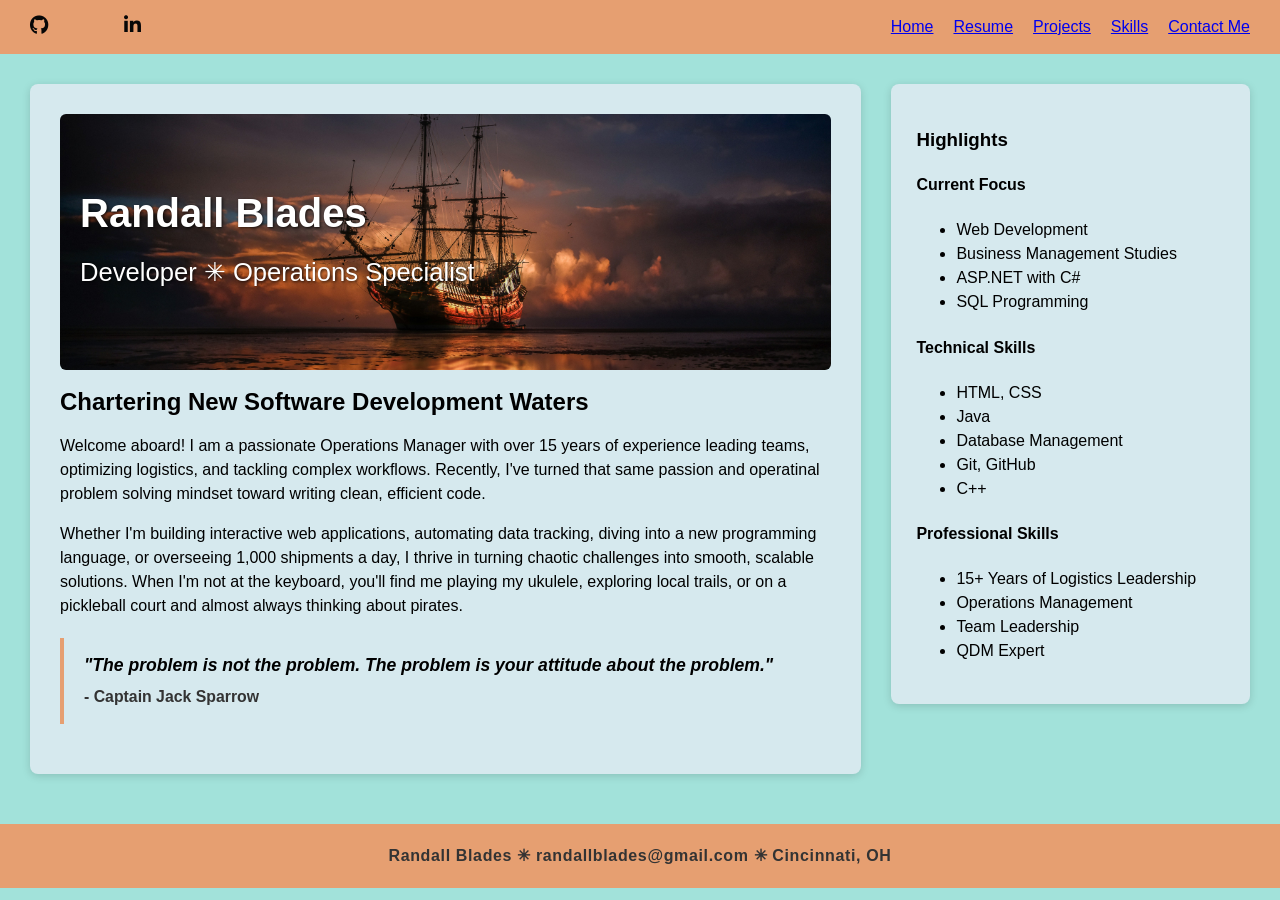
<file: index.html>
<!DOCTYPE html>
<html lang="en">
    
<head>
<!-- 
Sinclair Community College CIS-1350
Web Dev HTML & CSS
Final Project Online Resume

Randall Blades
Author: Randall Blades
Date: 23 June 2026

Filename: final_index.html

-->

<title>Randall Blades</title>
<meta charset="utf-8">
<meta name="viewport" content="width=device-width, initial-scale=1" />
<meta name="keywords" content="Randall Blades, developer, online resume, software developer"/>
<link href="final_base.css" rel = "stylesheet">
<link rel="stylesheet" href="https://cdnjs.cloudflare.com/ajax/libs/font-awesome/6.4.0/css/all.min.css">

<script src="https://cdn.counter.dev/script.js" data-id="20ab7ab4-aefc-4d06-8203-3d65b380d55f" data-utcoffset="-4"></script>
</head>
<body>

    <!-------------------->
    <!--Header with social media links and navigation menu-->
    <!-------------------->

    <header class="header">

        <!--Social Media Links-->
        <nav class="social-media">
            <ul>
                <li><a href="https://github.com/randallblades" target="_blank" class="icon-text"><i class="fab fa-github"></i><span>GitHub</span></a></li>
                <li><a href="https://www.linkedin.com/in/randall-blades/" target="_blank" class="icon-text"><i class="fab fa-linkedin-in"></i><span>LinkedIn</span></a></li>
                
            </ul>
        </nav><!--/.social-media-->

        <!--Navigation Menu-->
        <nav class="mainNav">
            <ul>
                <li><a href="index.html">Home</a></li>
                <li><a href="final_resume.html">Resume</a></li>
                <li><a href="final_projects.html">Projects</a></li>
                <li><a href="final_skills.html">Skills</a></li>
                <li><a href="final_contact.html">Contact Me</a></li>
            </ul>
        </nav><!--/.mainNav-->
    </header><!--/.header-->

    <!--------------------->
    <!--Main content of index page with a hero banner, quick bio, and sidebar highlights-->
    <!----------------------->

    <!--Main content of index page with a hero banner, quick bio, and sidebar highlights-->
    <div class="main-container">

        <!--Primary content area-->
    <main class="main-content">

        <!--Hero Banner-->
        <div class="heroBanner">
            <h1>Randall Blades</h1>
            <p>Developer &#10035 Operations Specialist</p>
            </div>  <!--/.heroBanner-->

       
    <!--Main section of index page with a quick bio-->
    <article class="bio">
        <h2>Chartering New Software Development Waters</h2>
        <p>Welcome aboard! I am a passionate Operations Manager with over 15 years of experience leading teams, optimizing logistics, and tackling complex workflows.  Recently, I've turned that same passion and operatinal problem solving mindset toward writing clean, efficient code.</p>
        <p>Whether I'm building interactive web applications, automating data tracking, diving into a new programming language, or overseeing 1,000 shipments a day, I thrive in turning chaotic challenges into smooth, scalable solutions.  When I'm not at the keyboard, you'll find me playing my ukulele, exploring local trails, or on a pickleball court and almost always thinking about pirates.</p>
    </article><!--/.bio-->
    <blockquote class="pritae-quote">
       <strong>"The problem is not the problem.  The problem is your attitude about the problem."</strong> 
        <cite> - Captain Jack Sparrow</cite>
    </blockquote>
    </main><!--/.main-content-->
    


    <!--Sidebar with highlights; Current Focus, Technical Skills, and Professional Skills-->
    <aside class="highlights">

        <h3>Highlights</h3>

        <!--Current Focus, Technical Skills, and Professional Skills-->
        <div class="highlight-item">
            <h4>Current Focus</h4>
            <ul>
                <li>Web Development</li>
                <li>Business Management Studies</li>
                <li>ASP.NET with C#</li>
                <li>SQL Programming</li>
            </ul>
        </div><!--/.highlight-item-->

        <!--Technical Skills-->
        <div class="highlight-item">
            <h4>Technical Skills</h4>
            <ul>
                <li>HTML, CSS</li>
                <li>Java</li>
                <li>Database Management</li>
                <li>Git, GitHub</li>
                <li>C++</li>
            </ul>
        </div><!--/.highlight-item-->

        <!--Professional Skills-->
        <div class="highlight-item">
            <h4>Professional Skills</h4>
            <ul>
                <li>15+ Years of Logistics Leadership</li>
                <li>Operations Management</li>
                <li>Team Leadership</li>
                <li>QDM Expert</li>
            </ul>
        </div><!--/.highlight-item-->
    </aside><!--/.highlights-->
    </div><!--/.main-container-->


    <!--------------------->
    <!--Footer with contact information-->
    <!--------------------->
    <footer>
        <div><b>Randall Blades &#10035; randallblades@gmail.com &#10035; Cincinnati, OH</b></div>
    </footer>

    
</body><!--/.body-->

</html><!--/.html-->
</file>
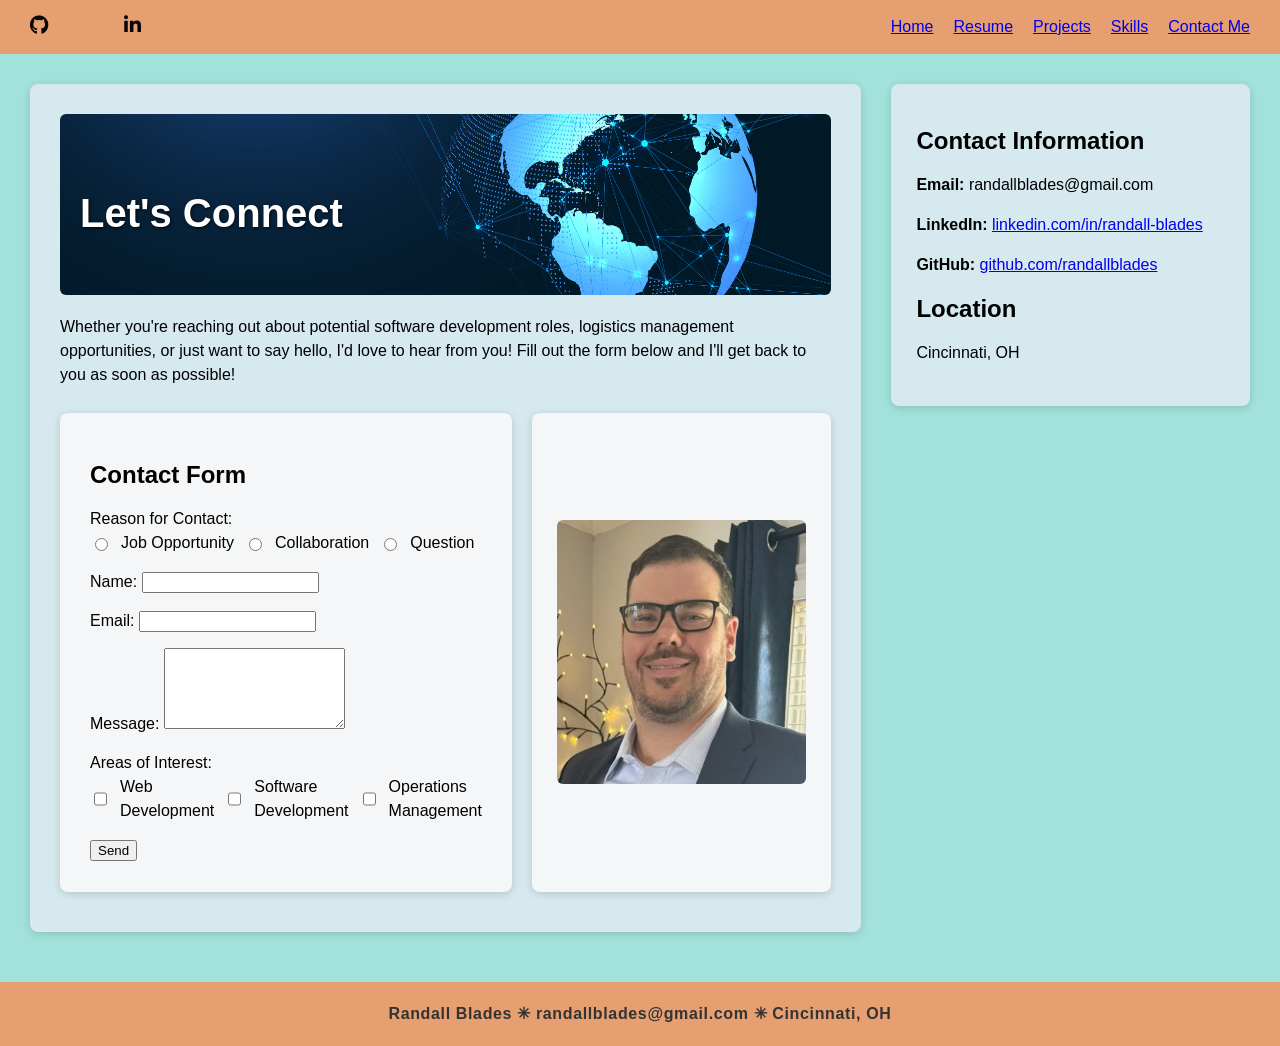
<file: final_contact.html>
<!DOCTYPE html>
<html lang="en">
<head>
<!-- 
Sinclair Community College CIS-1350
Web Dev HTML & CSS
Final Project Online Resume

Randall Blades
Author: Randall Blades
Date: 23 June 2026

Filename: final_contact.html
-->

<title>Randall Blades</title>
<meta charset="utf-8">
<meta name="viewport" content="width=device-width, initial-scale=1" />
<meta name="keywords" content="Randall Blades, developer, online resume, your next hire"/>
<link href="final_base.css" rel = "stylesheet">
<link rel="stylesheet" href="https://cdnjs.cloudflare.com/ajax/libs/font-awesome/6.4.0/css/all.min.css">
</head>

<body>

    <!-------------------->
    <!--Header with social media links and navigation menu-->
    <!-------------------->

      <header class="header">
        <!--Social Media Links-->
        <nav class="social-media">
            <ul>
                <li><a href="https://github.com/randallblades" target="_blank" class="icon-text"><i class="fab fa-github"></i><span>GitHub</span></a></li>
                <li><a href="https://www.linkedin.com/in/randall-blades/" target="_blank" class="icon-text"><i class="fab fa-linkedin-in"></i><span>LinkedIn</span></a></li>
                
            </ul>
        </nav><!--/.social-media-->

        <!--Navigation Menu-->
        <nav class="mainNav">
            <ul>
                <li><a href="index.html">Home</a></li>
                <li><a href="final_resume.html">Resume</a></li>
                <li><a href="final_projects.html">Projects</a></li>
                <li><a href="final_skills.html">Skills</a></li>
                <li><a href="final_contact.html">Contact Me</a></li>
            </ul>
        </nav><!--/.mainNav-->
    </header><!--/.header-->


    <!-------------------->
    <!--Main content of contact page with contact form and sidebar highlights-->
    <!-------------------->

    <!--Main content container-->
    <div class="main-container">
    <!--Primary content area-->
    <main class="main-content">
      
              <!--Hero Banner-->
        <div class="connect-banner">
            <h1>Let's Connect</h1>
            </div> <!--/.connect-banner-->

             <p>Whether you're reaching out about potential software development roles, logistics management opportunities, or just want to say hello, I'd love to hear from you!  Fill out the form below and I'll get back to you as soon as possible!</p>

        <!--Form and Image-->
        <div class="form-and-image">
        
    
        <!--Contact Form-->
        <section class="contact-form">
            <h2>Contact Form</h2>
        <form id="contact-form" action="mailto:randall.blades@sinclair.edu" method="post">

            
            
            <div class="form-group">
                
                <span class="radio-buttons">Reason for Contact:</span>
                <div class="radio-group">
                    <input type="radio" id="reason-job" name="reason" value="job" required>
                    <label for="reason-job">Job Opportunity</label>

            <input type="radio" id="reason-colab" name="reason" value="collaboration" required>
            <label for="reason-colab">Collaboration</label>

                    <input type="radio" id="reason-question" name="reason" value="question" required>
                    <label for="reason-question">Question</label>
                </div><!--/.radio-group-->
            </div><!--/.form-group-->



            <div class="form-group">
            <label for="name">Name:</label>
            <input type="text" id="name" name="name" required>
            </div><!--/.form-group-->

            <div class="form-group">
            <label for="email">Email:</label>
            <input type="email" id="email" name="email" required>
            </div><!--/.form-group-->

            <div class="form-group">
            <label for="message">Message:</label>
            <textarea id="message" name="message" rows="5" required></textarea>
            </div><!--/.form-group-->

            <div class="form-group">
            <span class="checkboxes">Areas of Interest:</span>
            <div class="checkbox-group">

            <input type="checkbox" id="web-dev" name="areas" value="web-dev">
            <label for="web-dev">Web Development</label>
            <input type="checkbox" id="software-dev" name="areas" value="software-dev">
            <label for="software-dev">Software Development</label>
            <input type="checkbox" id="operations-management" name="areas" value="operations-management">
            <label for="operations-management">Operations Management</label>
            </div><!--/.checkbox-group-->
            </div><!--/.form-group-->
            

            <button type="submit">Send</button>
            
        </form><!--/#contact-form-->
        </section><!--/.contact-form-->

        <div class="headshot-container">
                <img src="headshot.jpg" alt="Randall Blades Headshot" class="headshot-photo">
            </div><!--/.headshot-container-->
        </div><!--/.form-and-image-->
    </main><!--/.contact-main-->



        <!--Sidebar with contact information-->
        <aside class="contact-sidebar">

            <div class="contact-info">
                <h2>Contact Information</h2>
                <p><strong>Email:</strong> randallblades@gmail.com</p>
                <p><strong>LinkedIn:</strong> <a href="https://www.linkedin.com/in/randall-blades/" target="_blank">linkedin.com/in/randall-blades</a></p>
                <p><strong>GitHub:</strong> <a href="https://github.com/randallblades" target="_blank">github.com/randallblades</a></p>
            </div><!--/.contact-info-->

            <div class="contact-info">
                <h2>Location</h2>
                <p>Cincinnati, OH</p>
            </div><!--/.contact-info-->

       
            
        </aside><!--/.contact-sidebar-->

    </div><!--/.main-container-->


    <!--------------------->
    <!--Footer with contact information-->
    <!--------------------->
     <footer>
        <div><b>Randall Blades &#10035; randallblades@gmail.com &#10035; Cincinnati, OH</b></div>
    </footer>
</body>

</html>
</file>
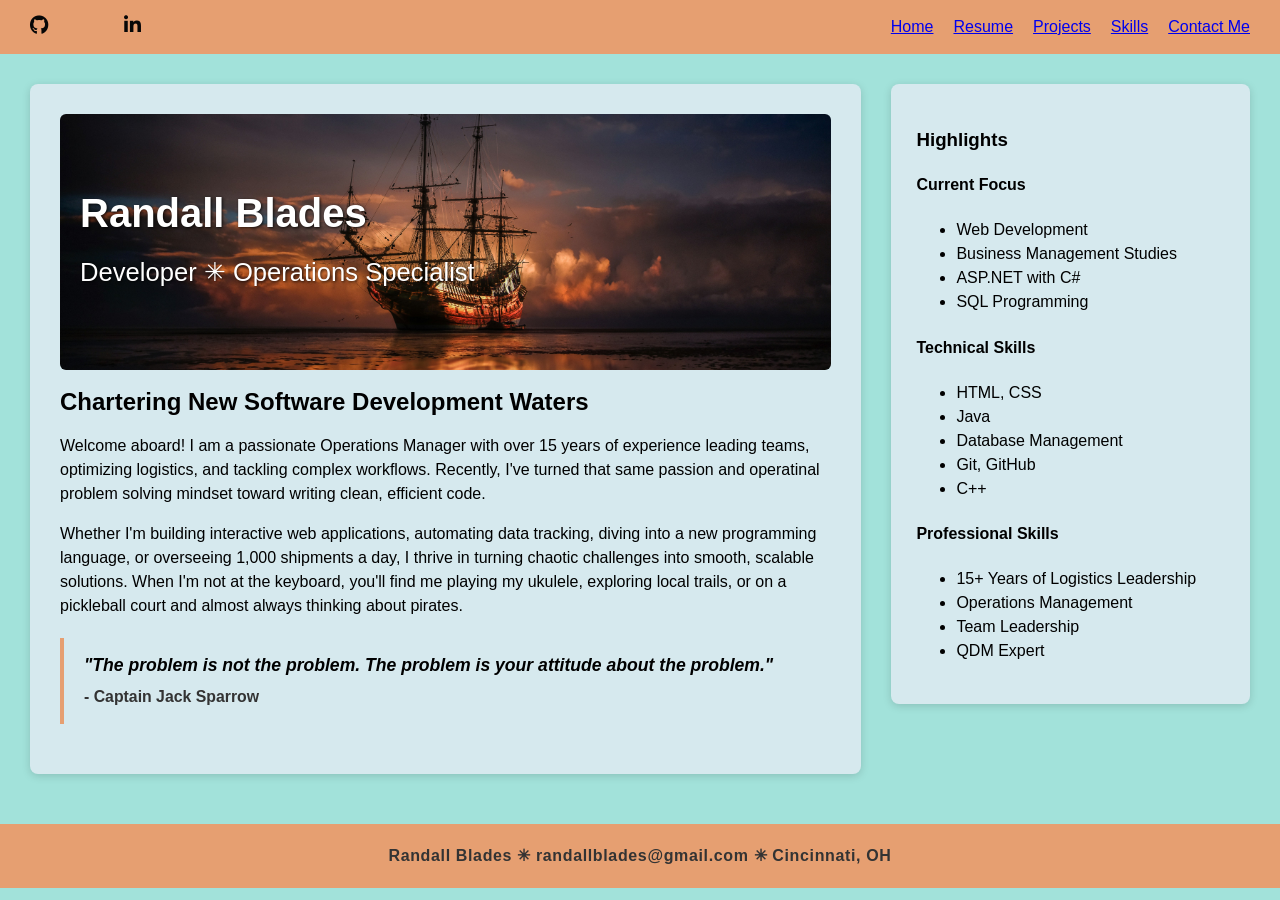
<file: final_index.html>
<!DOCTYPE html>
<html lang="en">
<head>
<!-- 
Sinclair Community College CIS-1350
Web Dev HTML & CSS
Final Project Online Resume

Randall Blades
Author: Randall Blades
Date: 23 June 2026

Filename: final_index.html

-->

<title>Randall Blades</title>
<meta charset="utf-8">
<meta name="viewport" content="width=device-width, initial-scale=1" />
<meta name="keywords" content="Randall Blades, developer, online resume, software developer"/>
<link href="final_base.css" rel = "stylesheet">
<link rel="stylesheet" href="https://cdnjs.cloudflare.com/ajax/libs/font-awesome/6.4.0/css/all.min.css">


</head>
<body>

    <!-------------------->
    <!--Header with social media links and navigation menu-->
    <!-------------------->

    <header class="header">

        <!--Social Media Links-->
        <nav class="social-media">
            <ul>
                <li><a href="https://github.com/randallblades" target="_blank" class="icon-text"><i class="fab fa-github"></i><span>GitHub</span></a></li>
                <li><a href="https://www.linkedin.com/in/randall-blades/" target="_blank" class="icon-text"><i class="fab fa-linkedin-in"></i><span>LinkedIn</span></a></li>
                
            </ul>
        </nav><!--/.social-media-->

        <!--Navigation Menu-->
        <nav class="mainNav">
            <ul>
                <li><a href="final_index.html">Home</a></li>
                <li><a href="final_resume.html">Resume</a></li>
                <li><a href="final_projects.html">Projects</a></li>
                <li><a href="final_skills.html">Skills</a></li>
                <li><a href="final_contact.html">Contact Me</a></li>
            </ul>
        </nav><!--/.mainNav-->
    </header><!--/.header-->

    <!--------------------->
    <!--Main content of index page with a hero banner, quick bio, and sidebar highlights-->
    <!----------------------->

    <!--Main content of index page with a hero banner, quick bio, and sidebar highlights-->
    <div class="main-container">

        <!--Primary content area-->
    <main class="main-content">

        <!--Hero Banner-->
        <div class="heroBanner">
            <h1>Randall Blades</h1>
            <p>Developer &#10035 Operations Specialist</p>
            </div>  <!--/.heroBanner-->

       
    <!--Main section of index page with a quick bio-->
    <article class="bio">
        <h2>Chartering New Software Development Waters</h2>
        <p>Welcome aboard! I am a passionate Operations Manager with over 15 years of experience leading teams, optimizing logistics, and tackling complex workflows.  Recently, I've turned that same passion and operatinal problem solving mindset toward writing clean, efficient code.</p>
        <p>Whether I'm building interactive web applications, automating data tracking, diving into a new programming language, or overseeing 1,000 shipments a day, I thrive in turning chaotic challenges into smooth, scalable solutions.  When I'm not at the keyboard, you'll find me playing my ukulele, exploring local trails, or on a pickleball court and almost always thinking about pirates.</p>
    </article><!--/.bio-->
    <blockquote class="pritae-quote">
       <strong>"The problem is not the problem.  The problem is your attitude about the problem."</strong> 
        <cite> - Captain Jack Sparrow</cite>
    </blockquote>
    </main><!--/.main-content-->
    


    <!--Sidebar with highlights; Current Focus, Technical Skills, and Professional Skills-->
    <aside class="highlights">

        <h3>Highlights</h3>

        <!--Current Focus, Technical Skills, and Professional Skills-->
        <div class="highlight-item">
            <h4>Current Focus</h4>
            <ul>
                <li>Web Development</li>
                <li>Business Management Studies</li>
                <li>ASP.NET with C#</li>
                <li>SQL Programming</li>
            </ul>
        </div><!--/.highlight-item-->

        <!--Technical Skills-->
        <div class="highlight-item">
            <h4>Technical Skills</h4>
            <ul>
                <li>HTML, CSS</li>
                <li>Java</li>
                <li>Database Management</li>
                <li>Git, GitHub</li>
                <li>C++</li>
            </ul>
        </div><!--/.highlight-item-->

        <!--Professional Skills-->
        <div class="highlight-item">
            <h4>Professional Skills</h4>
            <ul>
                <li>15+ Years of Logistics Leadership</li>
                <li>Operations Management</li>
                <li>Team Leadership</li>
                <li>QDM Expert</li>
            </ul>
        </div><!--/.highlight-item-->
    </aside><!--/.highlights-->
    </div><!--/.main-container-->


    <!--------------------->
    <!--Footer with contact information-->
    <!--------------------->
    <footer>
        <div><b>Randall Blades &#10035; randallblades@gmail.com &#10035; Cincinnati, OH</b></div>
    </footer>

    
</body><!--/.body-->

</html><!--/.html-->
</file>
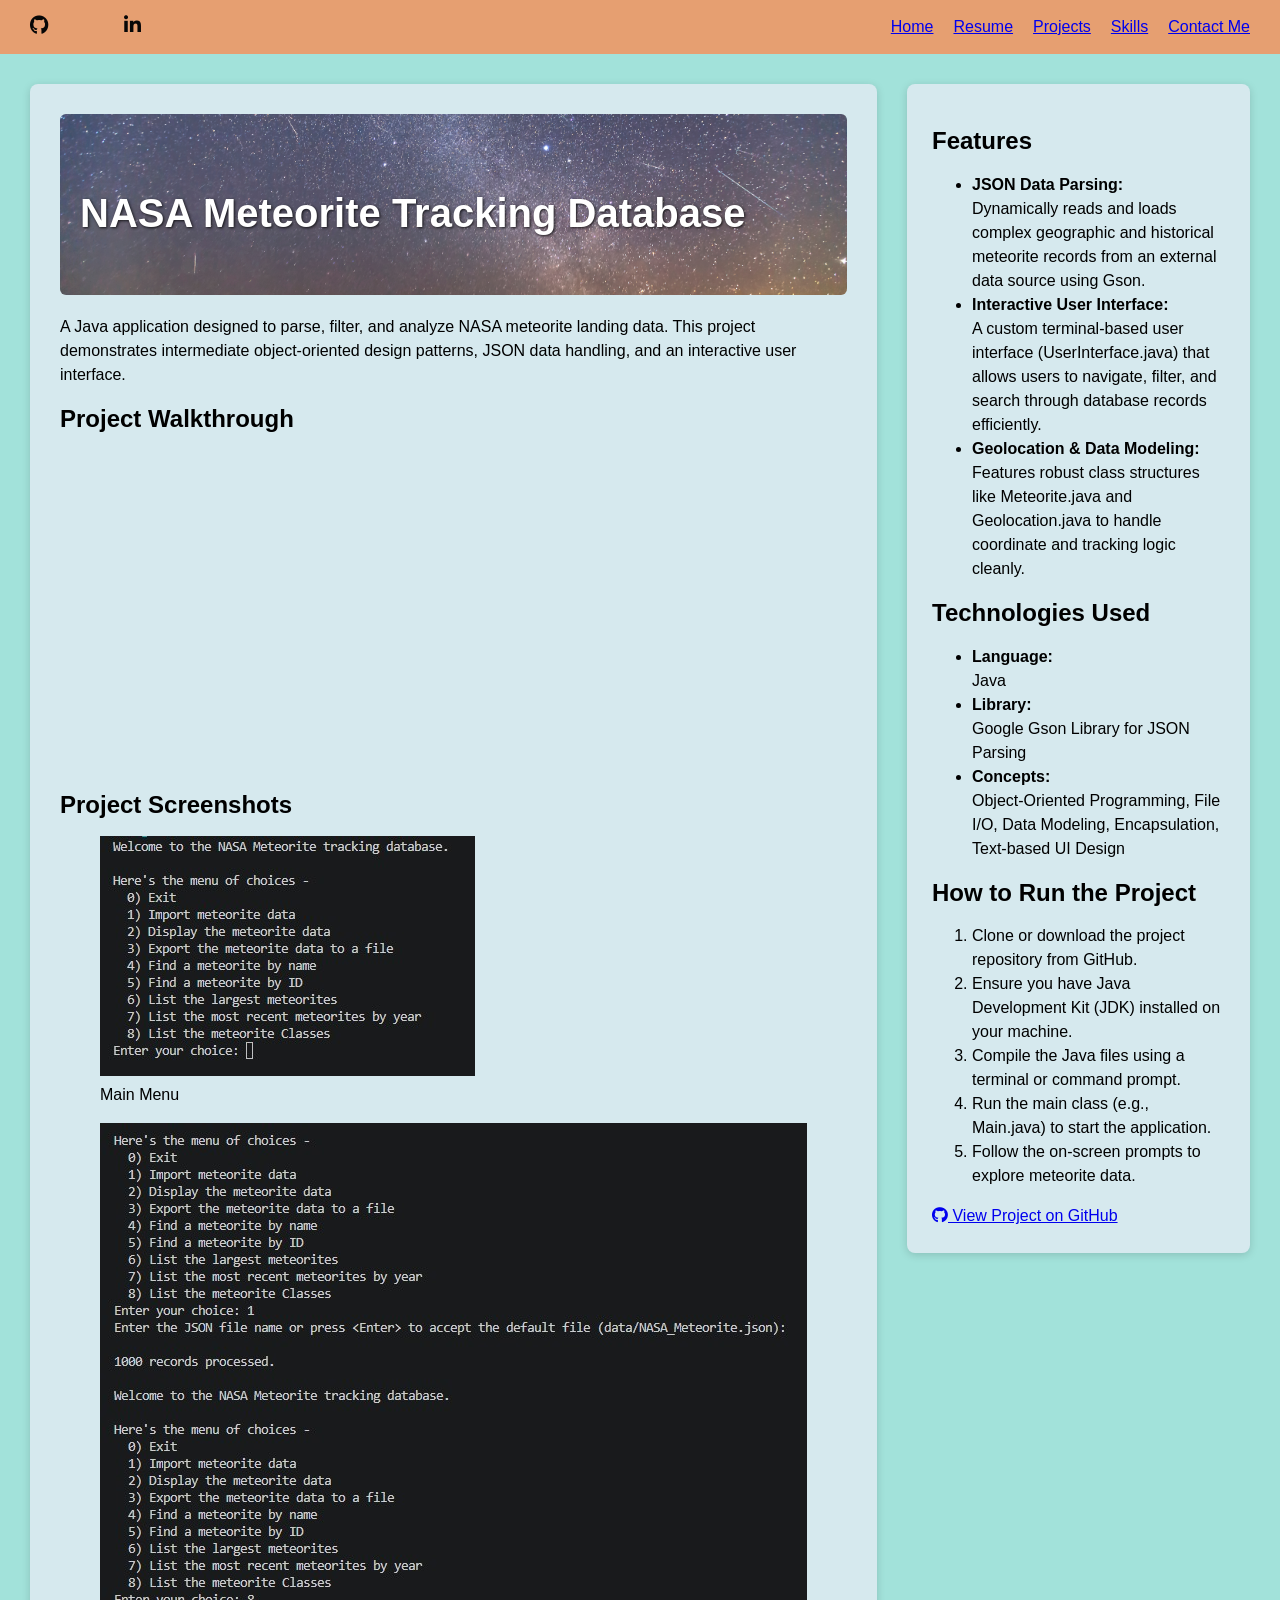
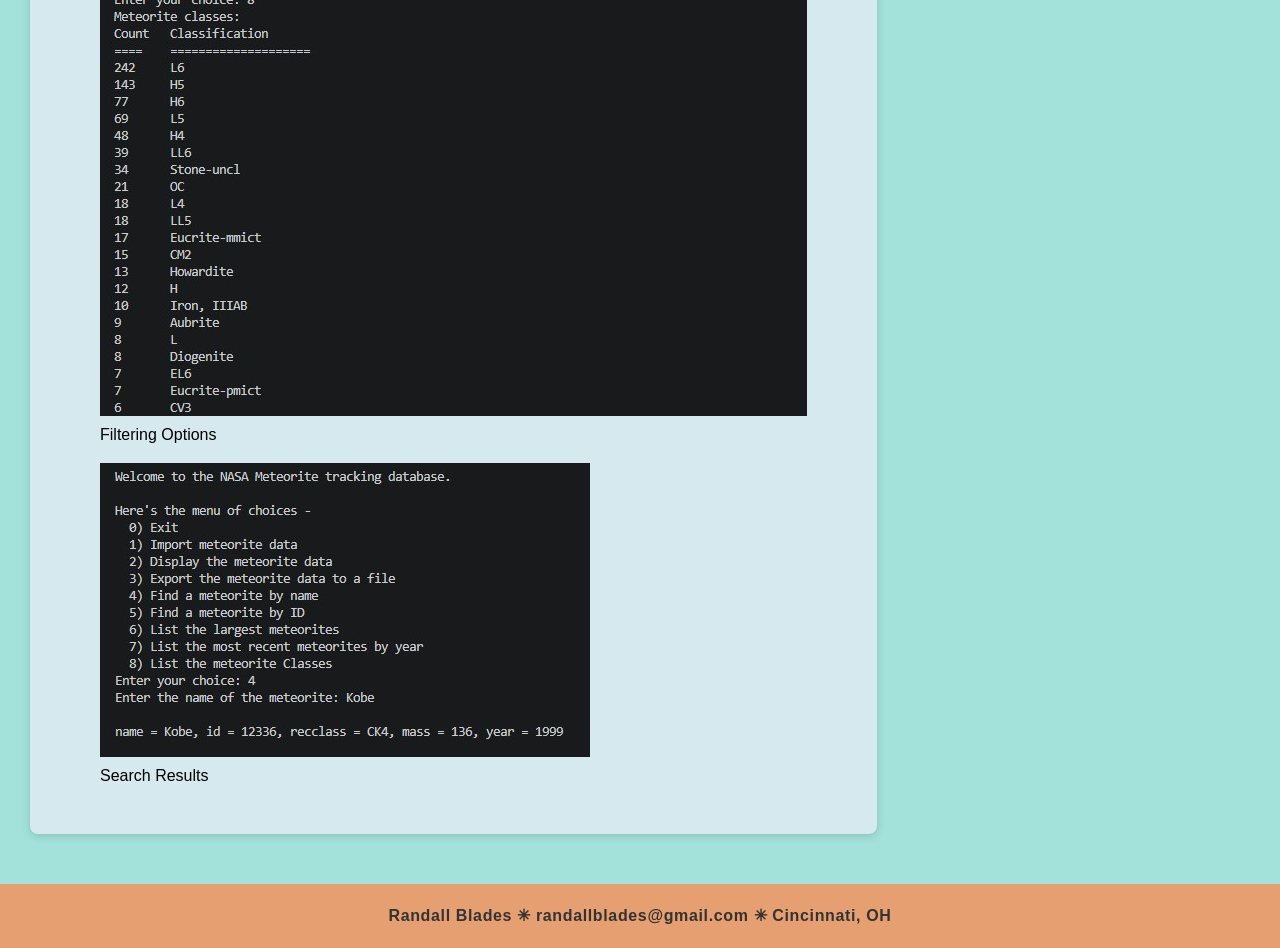
<file: final_projects.html>
<!DOCTYPE html>
<html lang="en">
<head>
<!-- 
Sinclair Community College CIS-1350
Web Dev HTML & CSS
Final Project Online Resume

Randall Blades
Author: Randall Blades
Date: 23 June 2026

Filename: final_projects.html
-->

<title>Randall Blades</title>
<meta charset="utf-8">
<meta name="viewport" content="width=device-width, initial-scale=1" />
<meta name="keywords" content="Randall Blades, developer, online resume, your next hire"/>
<link href="final_base.css" rel = "stylesheet">
<link rel="stylesheet" href="https://cdnjs.cloudflare.com/ajax/libs/font-awesome/6.4.0/css/all.min.css">
</head>

<body>


    <!-------------------->
    <!--Header with social media links and navigation menu-->
    <!-------------------->
      <header class="header">
        <!--Social Media Links-->
        <nav class="social-media">
            <ul>
                <li><a href="https://github.com/randallblades" target="_blank" class="icon-text"><i class="fab fa-github"></i><span>GitHub</span></a></li>
                <li><a href="https://www.linkedin.com/in/randall-blades/" target="_blank" class="icon-text"><i class="fab fa-linkedin-in"></i><span>LinkedIn</span></a></li>
                
            </ul>
        </nav><!--/.social-media-->

        <!--Navigation Menu-->
        <nav class="mainNav">
            <ul>
                <li><a href="index.html">Home</a></li>
                <li><a href="final_resume.html">Resume</a></li>
                <li><a href="final_projects.html">Projects</a></li>
                <li><a href="final_skills.html">Skills</a></li>
                <li><a href="final_contact.html">Contact Me</a></li>
            </ul>
        </nav><!--/.mainNav-->
    </header><!--/.header-->


    <!-------------------->
    <!--Main content of projects page with project walkthrough video, screenshots, and sidebar highlights-->
    <!-------------------->

        <!--Main content container-->
        <div class="projects-container">
            <!--Primary content area-->
            <main class="main-content">
            

        <!--Hero Banner-->
        <div class="project-banner">
            <h1>NASA Meteorite Tracking Database</h1>
            
            </div>  <!--/.project-banner-->

            <p>A Java application designed to parse, filter, and analyze NASA meteorite landing data. This project demonstrates intermediate object-oriented design patterns, JSON data handling, and an interactive user interface.</p>

    <!--Project Walkthrough Video-->
    <section class="project-video">
        <h2>Project Walkthrough</h2>
        <div class="walkthrough-video">
            <iframe width="560" height="315" src="https://www.youtube-nocookie.com/embed/_f3xzT-JPaY?si=2i_j37MN0UPrr6cQ" title="YouTube video player" frameborder="0" allow="accelerometer; autoplay; clipboard-write; encrypted-media; gyroscope; picture-in-picture; web-share" referrerpolicy="strict-origin-when-cross-origin" allowfullscreen></iframe>
        </div><!--/.walkthrough-video-->
        </section><!--/.project-video-->

        <!--Project Screenshots-->
        <section class="project-screenshots">
            <h2>Project Screenshots</h2>
            <!--Screenshot Gallery-->
            <div class="screenshot-gallery">
                <figure>
                    <img src="main-menu-nasa-project.jpg" alt="Screenshot of the main menu of the NASA Meteorite Tracking Database application">
                    <figcaption>Main Menu</figcaption>
                </figure>
                <figure>
                    <img src="filtering-options-nasa-project.jpg" alt="Screenshot of the filtering options in the NASA Meteorite Tracking Database application">
                    <figcaption>Filtering Options</figcaption>
                </figure>
                <figure>
                    <img src="search-results-nasa-project.jpg" alt="Screenshot of the search results in the NASA Meteorite Tracking Database application">
                    <figcaption>Search Results</figcaption>
                </figure>
            </div><!--/.screenshot-gallery-->
        </section><!--/.project-screenshots-->
            
</main><!--/.main-content-->

        <!--Project Sidebar-->
        <aside class="project-sidebar">
            <!--Project Information-->
            <div class="project-info">
                <h2>Features</h2>
            <!--Project Highlights-->
            <ul class="project-highlights">
                <li>
                <strong>JSON Data Parsing: </strong>
                <br>Dynamically reads and loads complex geographic and historical meteorite records from an external data source using Gson.
            </li>
                <li>
                <strong>Interactive User Interface: </strong>
                <br>A custom terminal-based user interface (UserInterface.java) that allows users to navigate, filter, and search through database records efficiently.
            </li>
                <li>
                <strong>Geolocation & Data Modeling: </strong>
                <br>Features robust class structures like Meteorite.java and Geolocation.java to handle coordinate and tracking logic cleanly.
            </li>
            </ul><!--/.project-highlights-->
            </div><!--/.project-info-->

            <!--Technologies Used-->
            <div class="project-info">
            <h2>Technologies Used</h2>
            <!--Project Highlights-->
            <ul class="project-highlights">
                <li><strong>Language:</strong><br> Java</li>
                <li><strong>Library:</strong><br> Google Gson Library for JSON Parsing</li>
                <li><strong>Concepts:</strong><br> Object-Oriented Programming, File I/O, Data Modeling, Encapsulation, Text-based UI Design</li>
            </ul><!--/.project-highlights-->
            </div><!--/.project-info-->

            <!--How to Run the Project-->
            <div class="project-info">
                <!--Instructions for Running the Project-->
            <h2>How to Run the Project</h2>
            <ol class="project-instructions">
                <li>Clone or download the project repository from GitHub.</li>
                <li>Ensure you have Java Development Kit (JDK) installed on your machine.</li>
                <li>Compile the Java files using a terminal or command prompt.</li>
                <li>Run the main class (e.g., Main.java) to start the application.</li>
                <li>Follow the on-screen prompts to explore meteorite data.</li>
            </ol><!--/.project-instructions-->
            </div><!--/.project-info-->

            <!--GitHub Repository Link-->
            <div class="github-repo-link">
                <a href="https://github.com/randallblades/Java_2_Final_Meteorites/tree/main" target="_blank" class="btn-github">
                    <i class="fab fa-github"></i> View Project on GitHub
                </a>
            </div><!--/.github-repo-link-->
        </aside><!--/.project-sidebar-->
        </div><!--/.projects-container-->



    <!--------------------->
    <!--Footer with contact information-->
    <!--------------------->
     <footer>
        <div><b>Randall Blades &#10035; randallblades@gmail.com &#10035; Cincinnati, OH</b></div>
    </footer>
</body>

</html>
</file>
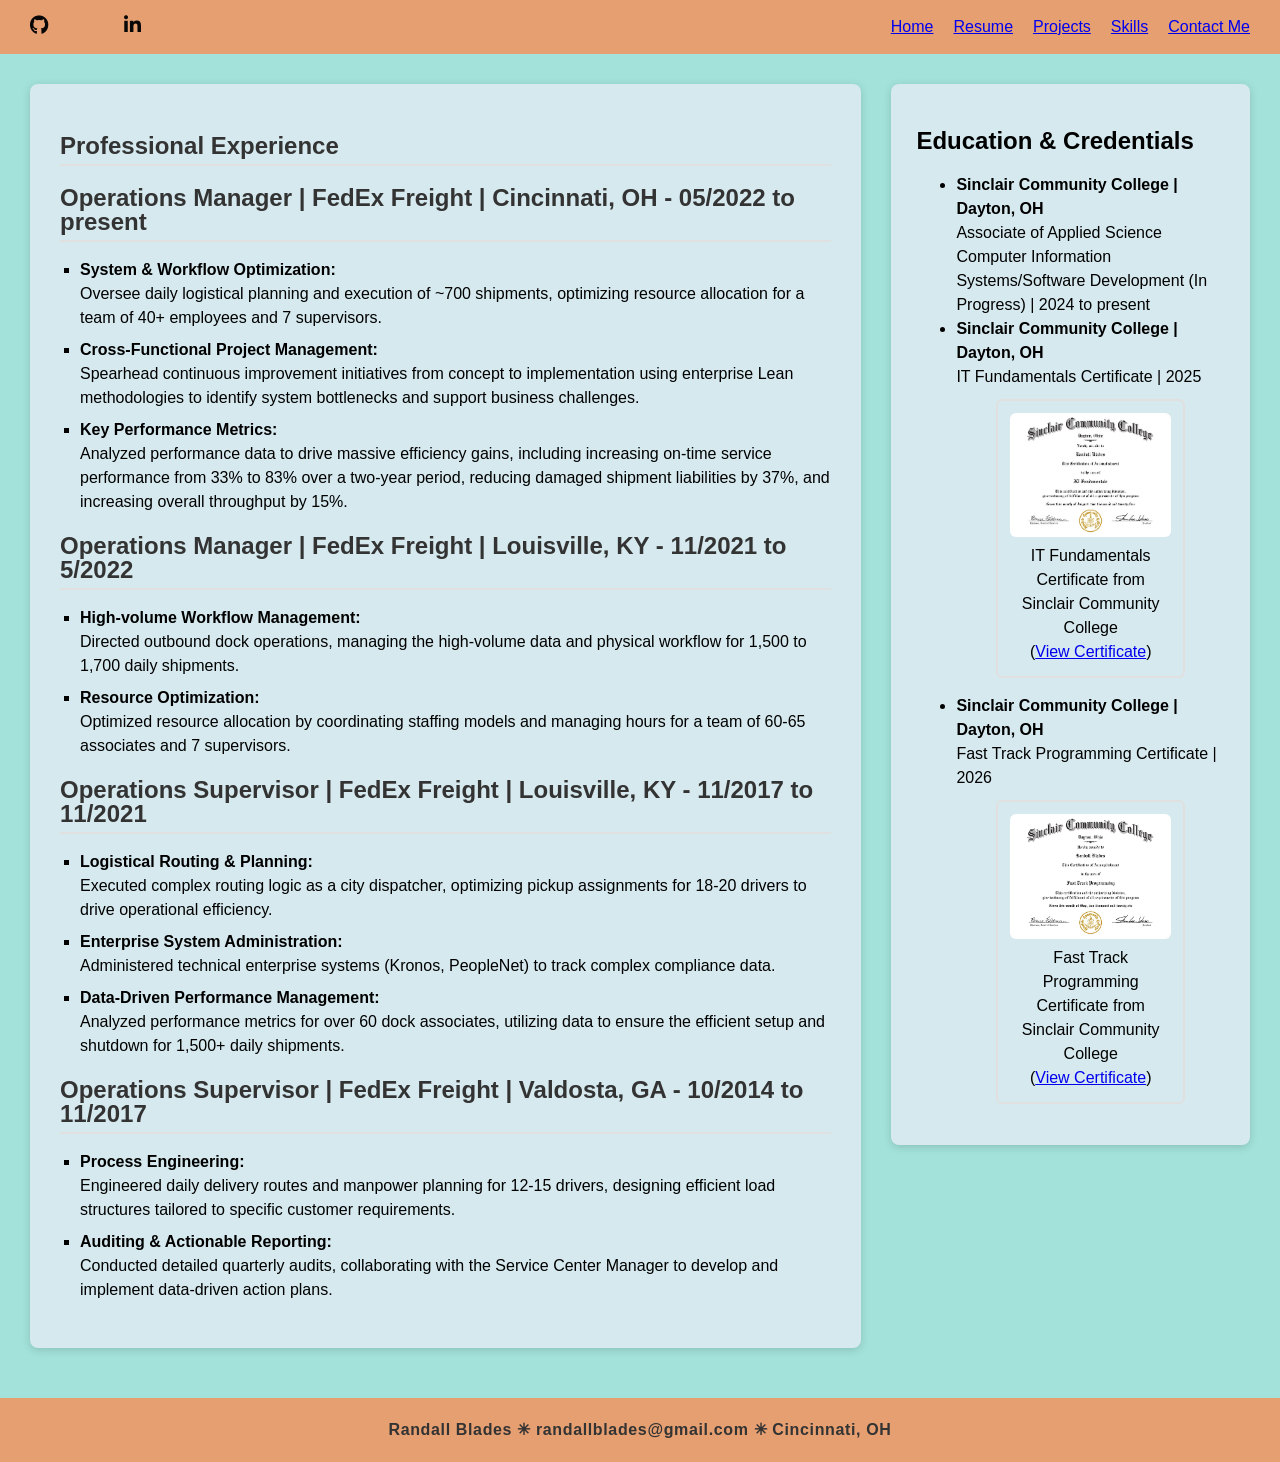
<file: final_resume.html>
<!DOCTYPE html>
<html lang="en">
<head>
<!-- 
Sinclair Community College CIS-1350
Web Dev HTML & CSS
Final Project Online Resume

Randall Blades
Author: Randall Blades
Date: 23 June 2026

Filename: final_resume.html
-->

<title>Randall Blades</title>
<meta charset="utf-8">
<meta name="viewport" content="width=device-width, initial-scale=1" />
<meta name="keywords" content="Randall Blades, developer, online resume, your next hire"/>
<link href="final_base.css" rel = "stylesheet">
<link rel="stylesheet" href="https://cdnjs.cloudflare.com/ajax/libs/font-awesome/6.4.0/css/all.min.css">
</head>

<body>

    <!-------------------->
    <!--Header with social media links and navigation menu-->
    <!-------------------->

   <header class="header">
        <!--Social Media Links-->
        <nav class="social-media">
            <ul>
                <li><a href="https://github.com/randallblades" target="_blank" class="icon-text"><i class="fab fa-github"></i><span>GitHub</span></a></li>
                <li><a href="https://www.linkedin.com/in/randall-blades/" target="_blank" class="icon-text"><i class="fab fa-linkedin-in"></i><span>LinkedIn</span></a></li>
                
            </ul>
        </nav><!--/.social-media-->

        <!--Navigation Menu-->
        <nav class="mainNav">
            <ul>
                <li><a href="index.html">Home</a></li>
                <li><a href="final_resume.html">Resume</a></li>
                <li><a href="final_projects.html">Projects</a></li>
                <li><a href="final_skills.html">Skills</a></li>
                <li><a href="final_contact.html">Contact Me</a></li>
            </ul>
        </nav><!--/.mainNav-->
    </header><!--/.header-->

    <!-------------------->
    <!--Main content of resume page with professional experience and education sidebar-->
    <!-------------------->

    <!--Main content container-->
    <div class="resume-container">
        <!--Primary content area-->
        <main class="main-content">
            
            <!--Experience Section-->
            <section class="experience-section">
                <h1>Professional Experience</h1>
                <h2>Operations Manager | FedEx Freight | Cincinnati, OH - 05/2022 to present</h2>
                <!--Job Highlights-->
                <ul class="job-highlights">
                    <li>
                        <strong>System & Workflow Optimization:</strong>
                        <br>Oversee daily logistical planning and execution of ~700 shipments, optimizing resource allocation for a team of 40+ employees and 7 supervisors.
                    
                    </li>
                    <li>
                        <strong>Cross-Functional Project Management:</strong>
                        <br>Spearhead continuous improvement initiatives from concept to implementation using enterprise Lean methodologies to identify system bottlenecks and support business challenges.
                    </li>
                    <li>
                        <strong>Key Performance Metrics:</strong>
                    <br>Analyzed performance data to drive massive efficiency gains, including increasing on-time service performance from 33% to 83% over a two-year period, reducing damaged shipment liabilities by 37%, and increasing overall throughput by 15%.
                    </li>
                </ul><!--/.job-highlights-->
                <h2>Operations Manager | FedEx Freight | Louisville, KY - 11/2021 to 5/2022</h2>
                <!--Job Highlights-->
                <ul class="job-highlights">
                    <li>
                        <strong>High-volume Workflow Management:</strong>
                    <br>Directed outbound dock operations, managing the high-volume data and physical workflow for 1,500 to 1,700 daily shipments.
                    </li>
                    <li>
                        <strong>Resource Optimization:</strong>
                        <br>Optimized resource allocation by coordinating staffing models and managing hours for a team of 60-65 associates and 7 supervisors.
                    </li>
                </ul><!--/.job-highlights-->
                <h2>Operations Supervisor | FedEx Freight | Louisville, KY - 11/2017 to 11/2021</h2>
                <!--Job Highlights-->
                <ul class="job-highlights">
                    <li>
                        <strong>Logistical Routing & Planning:</strong>
                    <br>Executed complex routing logic as a city dispatcher, optimizing pickup assignments for 18-20 drivers to drive operational efficiency.
                    </li>
                    <li>
                        <strong>Enterprise System Administration:</strong>
                    <br>Administered technical enterprise systems (Kronos, PeopleNet) to track complex compliance data.
                    </li>
                   
                    <li>
                        <strong>Data-Driven Performance Management:</strong>
                    <br>Analyzed performance metrics for over 60 dock associates, utilizing data to ensure the efficient setup and shutdown for 1,500+ daily shipments.
                    </li>
                </ul><!--/.job-highlights-->
                <h2>Operations Supervisor | FedEx Freight | Valdosta, GA - 10/2014 to 11/2017</h2>
                <!--Job Highlights-->
                <ul class="job-highlights">
                    <li>
                        <strong>Process Engineering:</strong>
                    <br>Engineered daily delivery routes and manpower planning for 12-15 drivers, designing efficient load structures tailored to specific customer requirements.
                    </li>
                    <li>
                        <strong>Auditing & Actionable Reporting:</strong>
                    <br>Conducted detailed quarterly audits, collaborating with the Service Center Manager to develop and implement data-driven action plans.
                    </li>
                </ul><!--/.job-highlights-->
            </section><!--/.experience-section-->
        </main><!--/.main-content-->


        <!--Sidebar with education and credentials-->
    <aside class="education-sidebar">
        <h2>Education & Credentials</h2>
        <!--Education Highlights-->
        <ul class="education-highlights">
            <li>
                <strong>Sinclair Community College | Dayton, OH</strong>
                <br>Associate of Applied Science Computer Information Systems/Software Development (In Progress) | 2024 to present
            </li>

            <li>
                <strong>Sinclair Community College | Dayton, OH</strong>
                <br>IT Fundamentals Certificate | 2025
                <figure class="certificate">
            <a href="ITFundamentals.pdf" target="_blank">
            <img src="ITFundamentals.jpg" alt="IT Fundamentals Certificate from Sinclair Community College">
            </a>
            <figcaption>IT Fundamentals Certificate from Sinclair Community College</figcaption>
            (<a href="ITFundamentals.pdf" target="_blank">View Certificate</a>)
        </figure>
            </li>
            <li>
                <strong>Sinclair Community College | Dayton, OH</strong>
                <br>Fast Track Programming Certificate | 2026
                <figure class="certificate">
                    <a href="fastTrackProgramming.pdf" target="_blank">
                        <img src="fastTrackProgramming.jpg" alt="Fast Track Programming Certificate from Sinclair Community College">
                    </a>
                    <figcaption>Fast Track Programming Certificate from Sinclair Community College</figcaption>
                    (<a href="fastTrackProgramming.pdf" target="_blank">View Certificate</a>)
                </figure>
            </li>
        </ul><!--/.education-highlights-->
    </aside><!--/.education-sidebar-->
        </div><!--/.resume-container-->


    <!--------------------->
    <!--Footer with contact information-->
    <!--------------------->
     <footer>
        <div><b>Randall Blades &#10035; randallblades@gmail.com &#10035; Cincinnati, OH</b></div>
    </footer>

    
</body>

</html>
</file>
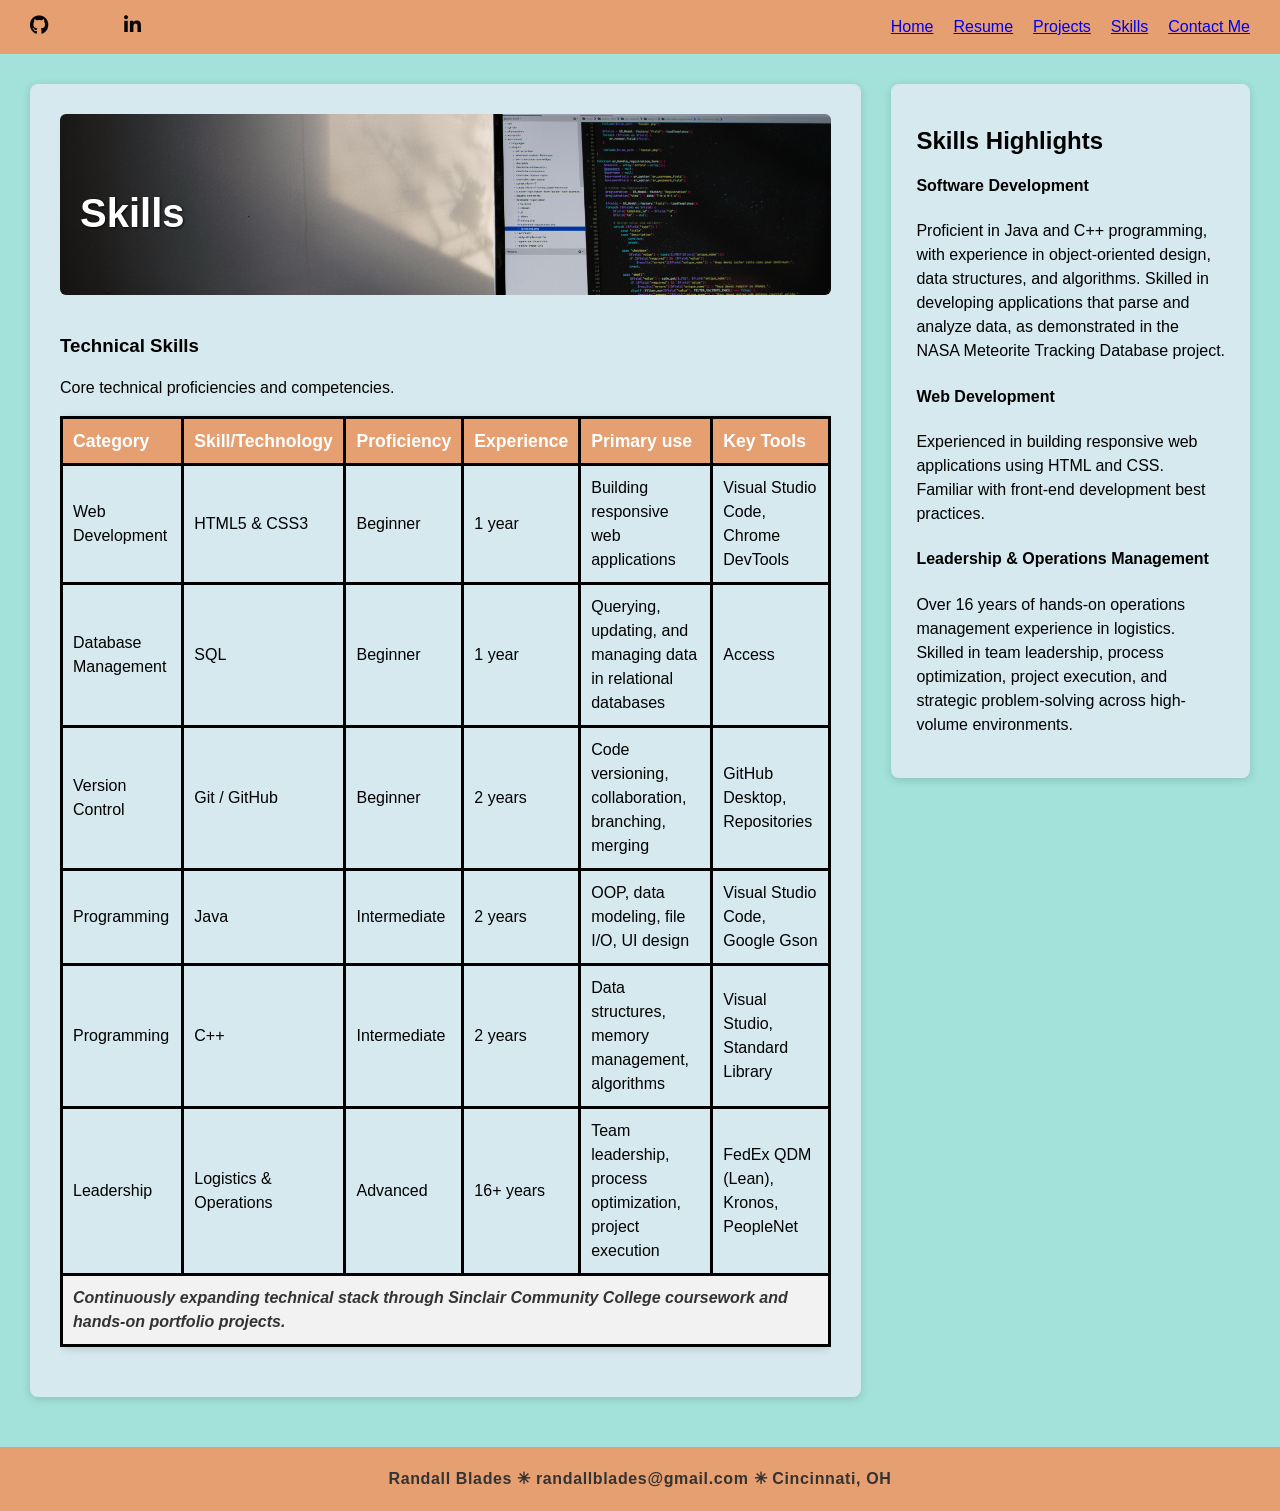
<file: final_skills.html>
<!DOCTYPE html>
<html lang="en">
<head>
<!-- 
Sinclair Community College CIS-1350
Web Dev HTML & CSS
Final Project Online Resume

Randall Blades
Author: Randall Blades
Date: 23 June 2026

Filename: final_skills.html
-->

<title>Randall Blades</title>
<meta charset="utf-8">
<meta name="viewport" content="width=device-width, initial-scale=1" />
<meta name="keywords" content="Randall Blades, developer, online resume, your next hire"/>
<link href="final_base.css" rel = "stylesheet">
<link rel="stylesheet" href="https://cdnjs.cloudflare.com/ajax/libs/font-awesome/6.4.0/css/all.min.css">
</head>

<body>

    <!-------------------->
    <!--Header with social media links and navigation menu-->
    <!-------------------->

  <header class="header">
        <!--Social Media Links-->
        <nav class="social-media">
            <ul>
                <li><a href="https://github.com/randallblades" target="_blank" class="icon-text"><i class="fab fa-github"></i><span>GitHub</span></a></li>
                <li><a href="https://www.linkedin.com/in/randall-blades/" target="_blank" class="icon-text"><i class="fab fa-linkedin-in"></i><span>LinkedIn</span></a></li>
                
            </ul>
        </nav><!--/.social-media-->

        <!--Navigation Menu-->
        <nav class="mainNav">
            <ul>
                <li><a href="index.html">Home</a></li>
                <li><a href="final_resume.html">Resume</a></li>
                <li><a href="final_projects.html">Projects</a></li>
                <li><a href="final_skills.html">Skills</a></li>
                <li><a href="final_contact.html">Contact Me</a></li>
            </ul>
        </nav><!--/.mainNav-->
    </header><!--/.header-->


      <!-------------------->
    <!--Main content of skills page with technical skills table and sidebar highlights-->
    <!-------------------->

    <!--Main content of skills page with technical skills table and sidebar highlights-->
    <div class="main-container">

    <!--Primary content area-->
    <main class="main-content">
        <!--Hero Banner-->
        <div class="skills-banner">
            <h1>Skills</h1>
            
            </div><!--/.skills-banner-->  


            <!--Skills Table Section-->
        <section class="skills-table-section">
            <!--Skills Table Section with technical skills and proficiency levels-->
        <div class="skills-table-container">
            <h3>Technical Skills</h3>
            <p class="skills-description">Core technical proficiencies and competencies.</p>
         <table class="skills-table">
        <thead>
            <tr>
                <th>Category</th>
                <th>Skill/Technology</th>
                <th>Proficiency</th>
                <th>Experience</th>
                <th>Primary use</th>
                <th>Key Tools</th>
            </tr>
        </thead>
        <tbody>
                
                <tr>
                    <td>Web Development</td>
                    <td>HTML5 & CSS3</td>
                    <td>Beginner</td>
                    <td>1 year</td>
                    <td>Building responsive web applications</td>
                    <td>Visual Studio Code, Chrome DevTools</td>
                </tr>
                
                    <tr>
                        <td>Database Management</td>
                        <td>SQL</td>
                        <td>Beginner</td>
                        <td>1 year</td>
                        <td>Querying, updating, and managing data in relational databases</td>
                        <td>Access</td>
                    </tr>

                <tr>
                    <td>Version Control</td>
                    <td>Git / GitHub</td>
                    <td>Beginner</td>
                    <td>2 years</td>
                    <td>Code versioning, collaboration, branching, merging</td>
                    <td>GitHub Desktop, Repositories</td>
                </tr>

                <tr>
                    <td>Programming</td>
                    <td>Java</td>
                    <td>Intermediate</td>
                    <td>2 years</td>
                    <td>OOP, data modeling, file I/O, UI design</td>
                    <td>Visual Studio Code, Google Gson</td>
                </tr>
                <tr>
                    <td>Programming</td>
                    <td>C++</td>
                    <td>Intermediate</td>
                    <td>2 years</td>
                    <td>Data structures, memory management, algorithms</td>
                    <td>Visual Studio, Standard Library</td>
                </tr>
                
                   
                    <tr>
                        <td>Leadership</td>
                        <td>Logistics & Operations</td>
                        <td>Advanced</td>
                        <td>16+ years</td>
                        <td>Team leadership, process optimization, project execution</td>
                        <td>FedEx QDM (Lean), Kronos, PeopleNet</td>
                    </tr>
        </tbody>
        <tfoot>
            <tr>
                <td colspan="6"><strong>Continuously expanding technical stack through Sinclair Community College coursework and hands-on portfolio projects.</strong></td>
            </tr>
         </table><!--/.skills-table-->
        </div><!--/.skills-table-container-->
    </section><!--/.skills-table-section-->
    </main> <!--/.skills-main-->
        
        
        
       
        <!--Sidebar with skills highlights-->
        <aside class="skills-highlights">
            <h2>Skills Highlights</h2>
            <div class="skills-highlight-item">
                <h4>Software Development</h4>
                <p>Proficient in Java and C++ programming, with experience in object-oriented design, data structures, and algorithms. Skilled in developing applications that parse and analyze data, as demonstrated in the NASA Meteorite Tracking Database project.</p>
            </div><!--/.skills-highlight-item-->
            <div class="skills-highlight-item">
                <h4>Web Development</h4>
                <p>Experienced in building responsive web applications using HTML and CSS. Familiar with front-end development best practices.</p>
            </div><!--/.skills-highlight-item-->
            <div class="skills-highlight-item">
                <h4>Leadership & Operations Management</h4>
                <p>Over 16 years of hands-on operations management experience in logistics.  Skilled in team leadership, process optimization, project execution, and strategic problem-solving across high-volume environments. </p>
            </div><!--/.skills-highlight-item-->
        </aside><!--/.skills-highlights-->
    </div><!--/.main-container-->
   

    <!--------------------->
    <!--Footer with contact information-->
    <!--------------------->
     <footer>
        <div><b>Randall Blades &#10035; randallblades@gmail.com &#10035; Cincinnati, OH</b></div>
    </footer>
</body>

</html>
</file>
<file: final_base.css>
@charset "utf-8";


/*
   New Perspectives on HTML5 and CSS3, 8th Edition
   Tutorial 5
   Case Problem 2
   
   Author: Randall Blades   
   Date: 23 June 2026
   
   Filename: final_base.css


/* ===============================
	Base styles for all devices
   ===============================
*/

* {
    box-sizing: border-box;
}


body {
   font-family: Arial, Helvetica, sans-serif;
   font-size: 1em;
   line-height: 1.5em;
   color: #000000;
   background-color: #a2e2da;
   margin: 0;
   padding: 0;
}


.heroBanner,.project-banner,.skills-banner, .connect-banner {
    background-size: cover;
    background-position: center;
    position: relative;
    padding: 60px 20px;
    display: flex;
    flex-direction: column;
    justify-content: center;
    border-radius: 6px;
    margin-bottom: 20px;
}

.heroBanner {
    background-image: url("pirateShip.jpg");
}
.project-banner {
    background-image: url("meteorite-photo.jpeg");
}
.skills-banner {
    background-image: url("softwareDevBackground.jpg");
}
.connect-banner {
    background-image: url("connect.jpg");
}

.heroBanner h1, .project-banner h1, .skills-banner h1, .connect-banner h1 {
    font-size: 2.5em;
    color: #ffffff;
    text-shadow: 1px 1px 3px rgba(0, 0, 0, 0.8);
    margin-bottom: 10px;
}

.heroBanner p, .project-banner p, .skills-banner p, .connect-banner p {
    font-size: 1.6em;
    color: #ffffff;
    text-shadow: 1px 1px 3px rgba(0, 0, 0, 0.8);
}

blockquote {
    font-style: italic;
    font-size: 1.1em;
    background-color: #d6e9ee;
    border-left: 4px solid #e69f71;
    padding: 15px 20px;
    margin: 20px 0;
    border-radius: 0 6px 6px 0;
}

blockquote cite {
    display: block;
    font-style: normal;
    font-size: 0.9em;
    color: #333333;
    font-weight: bold;
    margin-top: 8px;
}

/* ===============================
	Header, nav, main, and footer styles for all devices
   ===============================
*/


.header{
    display: flex;
    flex-direction: row;
    justify-content: space-between;
    align-items: center;
    padding: 15px 30px;
    background-color: #e69f71;
}
.social-media ul {
    list-style: none;
    display: flex;
    gap: 75px;
    margin: 0;
    padding: 0;
}

.social-media a, mainNav a {
    color: #070707;
    text-decoration: none;
    font-size: 1.2em;
    font-weight: 600;
}
.icon-text {
    position: relative;
    display: inline-flex;
    align-items: center;
}

.icon-text i {
    opacity: 1;
    visibility: visible;
    transition: opacity .2s ease, visibility .2s ease;
}
.icon-text span {
    position: absolute;
    left: 0;
    opacity: 0;
    visibility: hidden;
    white-space: nowrap;
    transition: opacity .2s ease, visibility .2s ease, color .2s ease;
    font-size: 1.1em;
    font-weight: 500;
}
.icon-text:hover i {
    opacity: 0;
    visibility: hidden;
}

.icon-text:hover span {
    opacity: 1;
    visibility: visible;
    color: #ffffff;
}


.mainNav ul {
    display: flex;
    list-style-type: none;
    gap: 20px;
    margin: 0;
    padding: 0;
}



.main-container, .resume-container, .projects-container {
    display: flex;
    gap: 30px;
    padding: 30px;
    align-items: flex-start;
}

.main-content {
    flex: 2.5;
    background-color: #d6e9ee;
    padding: 30px;
    border-radius: 8px;
    box-shadow: 0px 2px 8px rgba(0, 0, 0, 0.15);
}


aside, .education-sidebar, .project-sidebar, .skills-highlights, .contact-sidebar {
    flex: 1;
    background-color: #d6e9ee;
    padding: 25px;
    border-radius: 8px;
    height: fit-content;
    box-shadow: 0px 2px 8px rgba(0, 0, 0, 0.15);
}



footer {
    text-align: center;
    padding: 20px 0;
    background-color: #e69f71;
    color: #333333;
    font-size: 1em;
    margin-top: 20px; 
    letter-spacing: 0.04em;
}


/* ===============================
	Tables, Lists, and Forms for all devices
   ===============================
*/

.experience-section h1, .experience-section h2 {
    font-size: 1.5em;
    color: #333333;
    margin-bottom: 15px;
    border-bottom: 2px solid #e0e0e0;
    padding-bottom: 6px;
}

.job-highlights {
    list-style-type: square;
    padding-left: 20px;
    font-size: 1em;
    line-height: 1.5;
}

.job-highlights li {
    margin-bottom: 8px;    
}

.certificate {
    margin-top: 10px;
    text-align: center;
    padding: 12px;
    border-radius: 6px;
    border: 2px solid #e0e0e0;
}

.certificate img {
    max-width: 100%;
    height: auto;
    border-radius: 6px;
}

.skills-table-container {
    margin-top: 20px;
    overflow-x: auto;
}

.skills-table {
    width: 100%;
    border-collapse: collapse;
    margin-bottom: 20px;
    background-color: #d6e9ee;
    box-shadow: 0px 2px 8px rgba(0, 0, 0, 0.15);
    border-radius: 8px;
}

.skills-table th, .skills-table td {
    border: 3px solid #000000;
    padding: 10px;
    text-align: left;
}

.skills-table th {
    background-color: #e69f71;
    color: #ffffff;
    font-size: 1.1em;
}

.skills-table tfoot td {
    background-color: #f2f2f2;
    color: #333333;
    font-size: 1em;
    font-style: italic;
}

.form-and-image {
    display: flex;
    gap: 20px;
    padding: 10px 0px;
    align-items: stretch;
}

.contact-form {
    flex: 1.5;
    background-color: #f5f6f7;
    padding: 30px;
    border-radius: 8px;
    box-shadow: 0px 2px 8px rgba(0, 0, 0, 0.15);
}

.headshot-container {
    flex: 1;
    display: flex;
    justify-content: center;
    align-items: center;
    background-color: #f5f6f7;
    border-radius: 8px;
    padding: 25px;
    box-shadow: 0px 2px 8px rgba(0, 0, 0, 0.15);
}

.headshot-photo {
    max-width: 100%;
    height: auto;
    border-radius: 6px;
    object-fit: cover;
}

.form-group {
    margin-bottom: 15px;
}

.radio-group, .checkbox-group {
    display: flex;
    gap: 10px;
    margin-bottom: 15px;
}


/* ===============================
	Print Styles for all devices
   ===============================
*/

@media print {

  
    body {
        background-color: #ffffff;
        color: #000000;
    }

    .header, .mainNav, footer {
        display: none;
    }

    .heroBanner, .project-banner, .skills-banner, .connect-banner {
        background-image: none;
        padding: 0;
    }

    .main-container, .resume-container, .projects-container {
        flex-direction: column;
        padding: 0;
    }

    .skills-table-container {
        overflow-x: visible;
    }

    .walkthrough-video {
        display: none;
    }

    .headshot-photo {
        display: none;
    }

    .main-content, aside, .education-sidebar, .project-sidebar, .skills-highlights, .contact-sidebar {
        background: transparent;
        box-shadow: none;
        border-radius: 0;
        padding: 0;
    }

    .form-and-image {
        flex-direction: column;
    }
}





/* ===============================
	Mobile Styles up to 480 pixels
   ===============================
*/
@media only screen and (max-width: 480px) {
   



.header {
    flex-direction: column;
    align-items: flex-start;
}

.social-media ul {
    gap: 55px;
    margin-bottom: 10px;
}

footer {
    font-size: 0.9em;
    padding: 15px 0;
}

.main-container, .resume-container, .projects-container, .form-and-image {
    display: flex;
    flex-direction: column; 
    padding: 15px;
    box-sizing: border-box;
}

.skills-table-container {
    overflow-x: auto;
}

.skills-table th, .skills-table td {
    padding: 6px;
}

.skills-table {
    font-size: 0.9em;
}

.main-content, aside, .education-sidebar, .project-sidebar, .skills-highlights, .contact-sidebar, .contact-form, .headshot-container {
    padding: 15px;
    width: 100%;
    max-width: 100%;
    box-sizing: border-box;
}

.form-group input[type="text"], .form-group input[type="email"], .form-group textarea {
    width: 100%;
    padding: 8px;
    font-size: 1em;
    box-sizing: border-box;
}

.heroBanner, .project-banner, .skills-banner, .connect-banner {
    padding: 40px 15px;
}

.heroBanner h1, .project-banner h1, .skills-banner h1, .connect-banner h1 {
    font-size: 2em;
}

.radio-group, .checkbox-group {
    flex-direction: column;
    align-items: flex-start;
    gap: 10px;
}


iframe, video {
    width: 100%;
    height: auto;
    border: none;
    border-radius: 6px;
    box-shadow: 0px 2px 8px rgba(0, 0, 0, 0.15);
}


}
</file>
